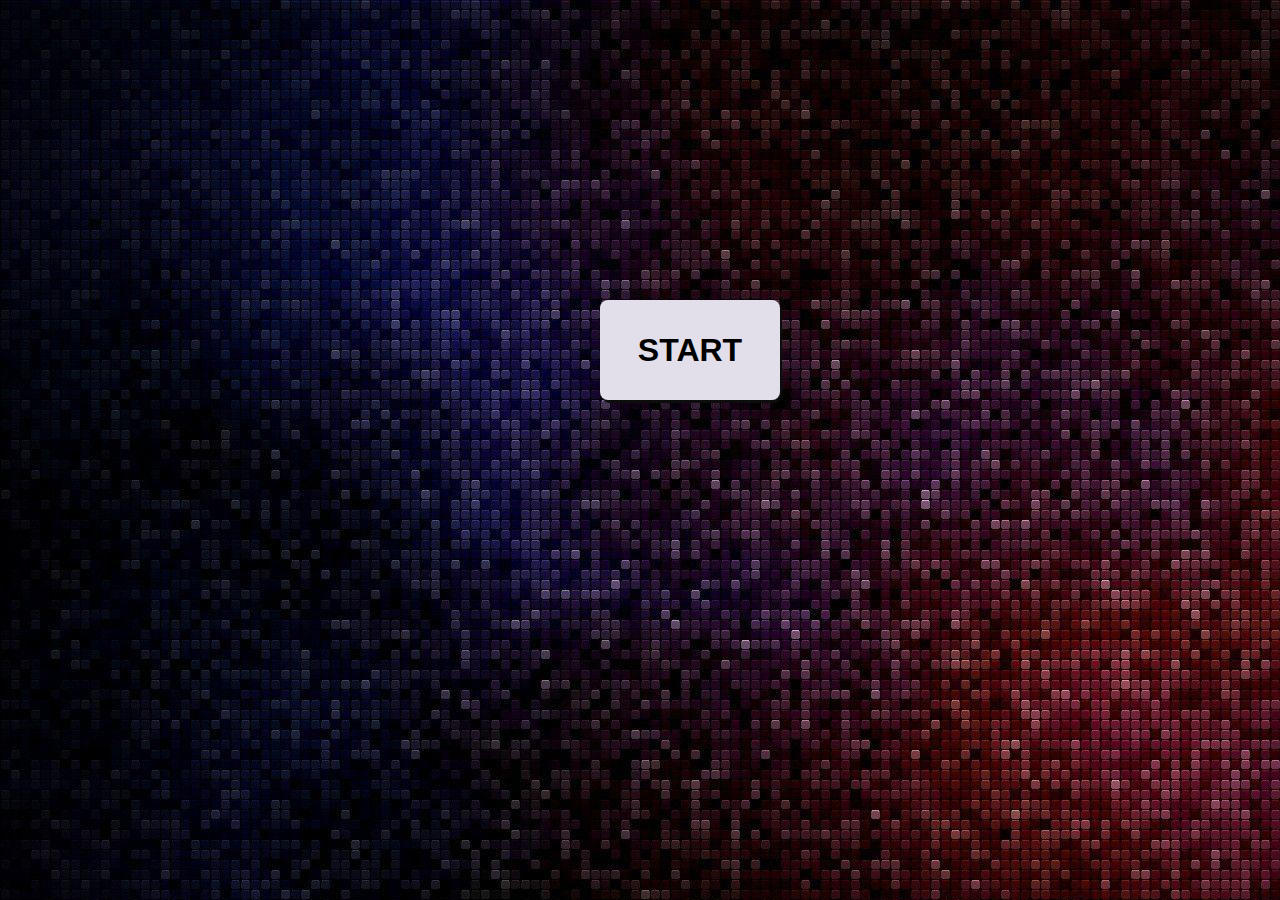
<file: index.html>
<!DOCTYPE html>
<html lang="en">
<head>
    <meta charset="UTF-8">
    <meta name="viewport" content="width=device-width, initial-scale=1.0">
    <script src="./index.js" defer></script>
    <link rel="stylesheet" href="./styles.css">
    <link rel="preconnect" href="https://fonts.googleapis.com">
<link rel="preconnect" href="https://fonts.gstatic.com" crossorigin>
<link href="https://fonts.googleapis.com/css2?family=Inter:wght@300;700&display=swap" rel="stylesheet">
    <title>Rock-Scissor-Paper</title>
</head>
<body>
    <audio src="./sounds/zapsplat_multimedia_button_click_005_53866.mp3"id="buttonclick"></audio>
    <audio src="./sounds/Cheering-SoundBible.com-1115515042.wav"id="cheeraudio"></audio>
    <audio src="./sounds/Sad-SoundBible.com-759843766.wav" id="sadaudio"></audio>
    <button class="button" id="start">Start</button>
    <div class="container hide">
        <h1 id="hd"></h1>
        <div class="display">
        </div>
        <div class="message">
        </div>
        <div class="container--button">
            <div class="button"id="paper">
                <p>paper</p>
                <img src="./images/paper.png" alt="">
            </div>
            <div class="button" id="rock" >
                <p>Rock</p>
                <img src="./images/rock.png" alt="">
            </div>
            <div class="button"id="scissor">
                <p>Scissor</p>
                <img src="./images/scissors.png" alt="">
            </div>
        
        </div>
        
    </div>
</body>
</html>
</file>
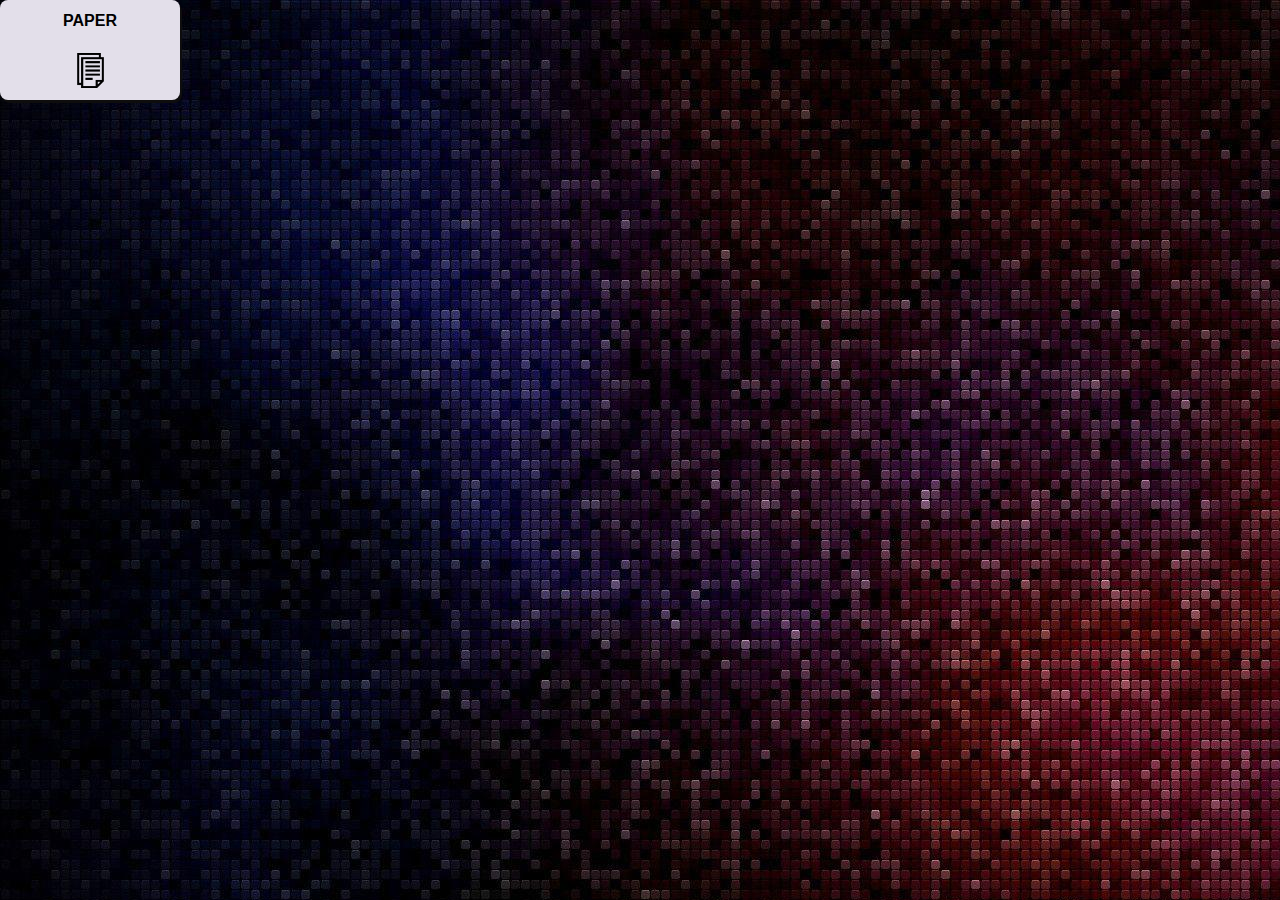
<file: play.html>
<!DOCTYPE html>
<html lang="en">
<head>
    <meta charset="UTF-8">
    <meta name="viewport" content="width=device-width, initial-scale=1.0">
    <link rel="stylesheet" href="./styles.css">
    <title>clickable</title>
</head>
<body>
    <div class="button">
        <p>paper</p>
        <img src="./images/paper.png" alt="">
    </div>
</body>
</html>
</file>
<file: styles.css>
*{
    margin: 0;
    border: 0;
    box-sizing: border-box;
}

.container > h1{
    text-align: center;
    font-size: 50px;
}
body{
    background: url(./images/wp2661660.jpg);
    font-family: 'Inter', sans-serif;
}
h1{
    margin-bottom: 50px;
}
.container{
    margin:30px auto;
    display:flex;
    flex-direction: column;
    height: 80vh;
    width: 600px;
    color:#e5e90a;
}
.hide{
    opacity: 0;
    display: none;
}
.display{
    min-height: 100px;
    justify-content: space-around;

}
.container--button{
    display: flex;
    justify-content:space-around;
    margin-top: 150px;
    margin-bottom: 5px; 
    flex-wrap: wrap;
    gap:10px;
}
.button{
    width: 180px;
    height: 100px;
    border-radius:8px;
    background:#E3DFEA;
    display:flex;
    flex-direction: column;
    justify-content: space-around;
    align-items: center;
    box-shadow:2px 3px #0e0d0d; ;
    color: black;
    font-weight: bold;
    text-transform: uppercase;

}
.button:hover{
    transform: scale(.92);
    background: #f07a7a;
}
.message{
    height: 200px;
    font-weight: 900;
    text-align: center;
    font-size: 5rem;
}
img{
    height: 35px;
    width: 35px;
}
#start{
   margin:200px  auto;
   position: absolute;
   top:100px;
   left:600px;
   font-weight: 900;
   font-size: 32px;
}
</file>
